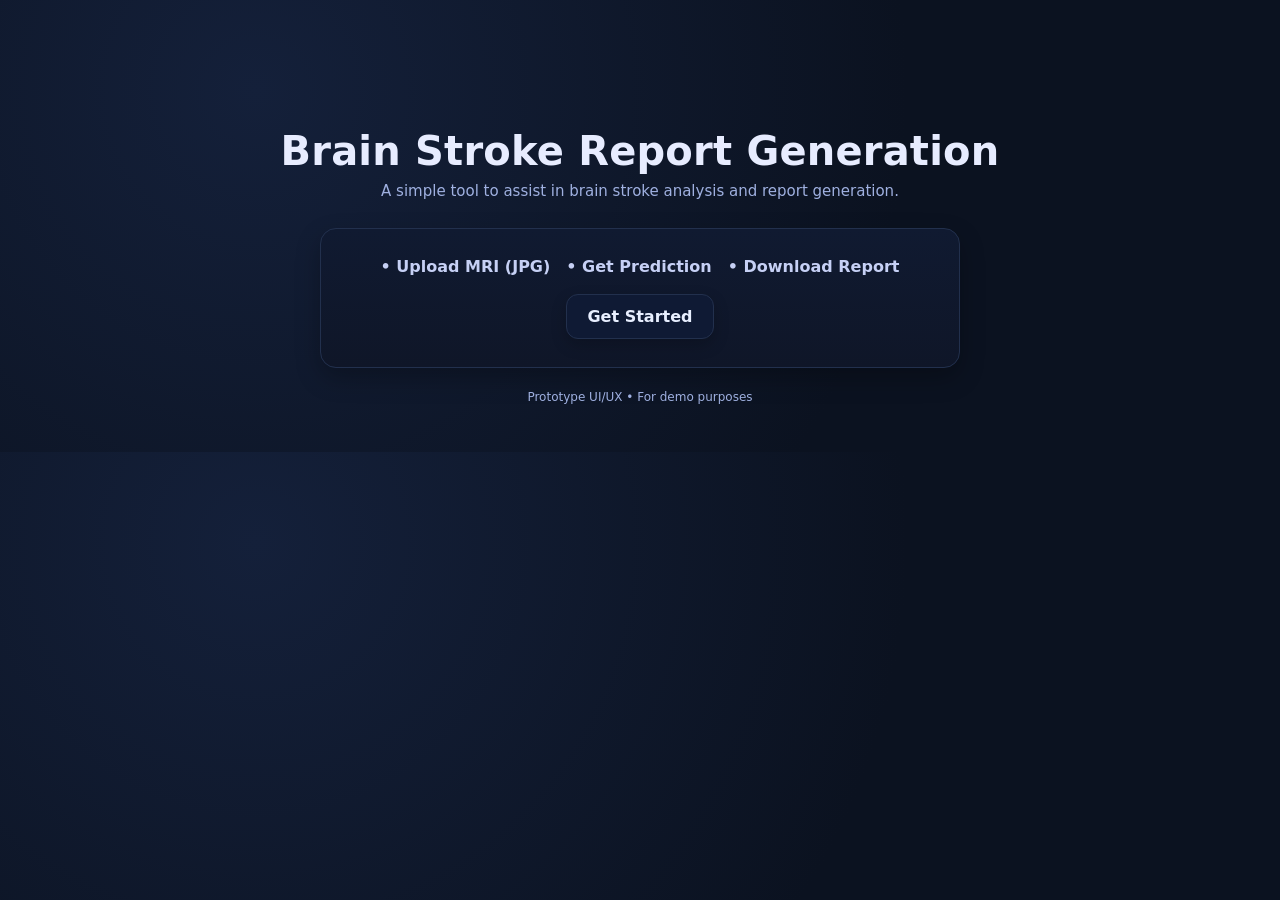
<file: frontend/index.html>
<!DOCTYPE html>
<html lang="en">
<head>
  <meta charset="UTF-8" />
  <meta name="viewport" content="width=device-width, initial-scale=1" />
  <title>Brain Stroke Report – Home</title>
  <link rel="stylesheet" href="style.css" />
</head>
<body>
  <div class="wrap landing-center">
    <header class="landing-header">
      <h1>Brain Stroke Report Generation</h1>
      <p class="landing-subtitle">
        A simple tool to assist in brain stroke analysis and report generation.
      </p>
    </header>

    <div class="landing-card">
      <div class="landing-bullets">
        <div>• Upload MRI (JPG)</div>
        <div>• Get Prediction</div>
        <div>• Download Report</div>
      </div>
      <a class="cta" href="report.html">Get Started</a>
    </div>

    <footer class="landing-footer">
      <span>Prototype UI/UX • For demo purposes</span>
    </footer>
  </div>
</body>
</html>
</file>
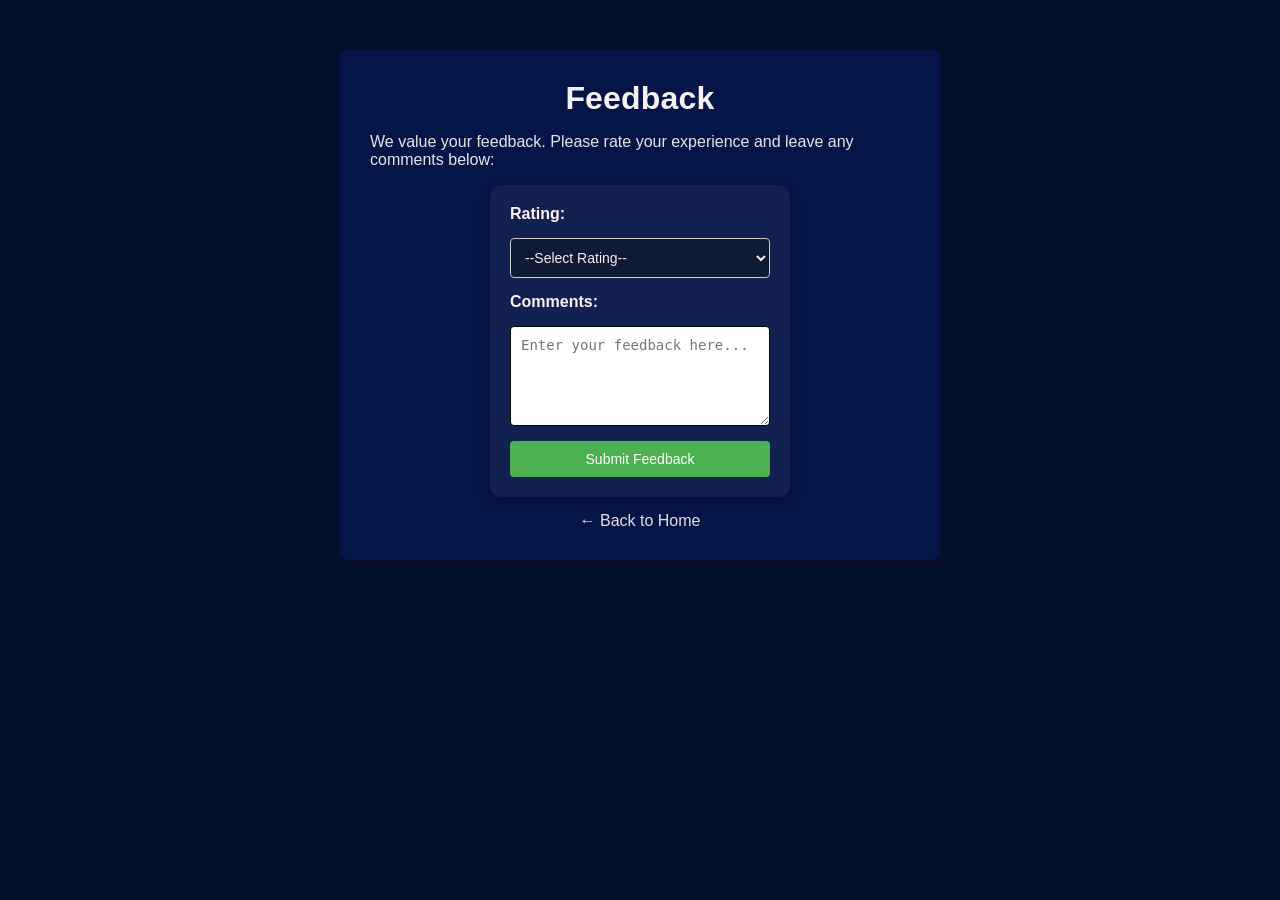
<file: frontend/feedback.html>
<!DOCTYPE html>
<html lang="en">
<head>
  <meta charset="UTF-8" />
  <meta name="viewport" content="width=device-width, initial-scale=1" />
  <title>Feedback - Brain Stroke Report</title>
  <link rel="stylesheet" href="style.css" />
  <style>
    body {
      font-family: Arial, sans-serif;
      background: #03122b;
      margin: 0;
      padding: 0;
    }
    .wrap {
      max-width: 600px;
      margin: 50px auto;
      background: #061547;
      padding: 30px;
      border-radius: 8px;
      box-shadow: 0 4px 10px rgb(13, 11, 50);
    }
    h1 {
      text-align: center;
      color: #f5f1f1;
    }
    form {
      display: flex;
      flex-direction: column;
      gap: 15px;
    }
    label {
      font-weight: bold;
      color: rgb(249, 243, 243);
    }
    textarea {
      resize: vertical;
      min-height: 100px;
      padding: 10px;
      font-size: 14px;
      border-radius: 4px;
      border: 1px solid #060606;
      color: rgb(3, 3, 3);
    }
    select, input[type="submit"] {
      padding: 10px;
      font-size: 14px;
      border-radius: 4px;
      border: 1px solid #ccc;
      cursor: pointer;
      color: rgb(245, 237, 237);
    }
    input[type="submit"] {
      background: #4CAF50;
      color: #fff;
      border: none;
      transition: 0.3s;
    }
    input[type="submit"]:hover {
      background: #45a049;
    }
    .back-link {
      margin-top: 15px;
      text-align: center;
    }
    .back-link a {
      color: #e7dfdf;
      text-decoration: none;
    }
    .back-link a:hover {
      text-decoration: underline;
    }
    p.heading-text {
      color: #e5e5e9;
      font-weight: 500;
    }
  </style>
</head>
<body>
  <div class="wrap">
    <h1>Feedback</h1>
    <p class="heading-text">
      We value your feedback. Please rate your experience and leave any comments below:
    </p>

    <form id="feedbackForm">
      <label for="rating">Rating:</label>
      <select id="rating" name="rating" required>
        <option value="">--Select Rating--</option>
        <option value="5">Excellent</option>
        <option value="4">Good</option>
        <option value="3">Average</option>
        <option value="2">Poor</option>
        <option value="1">Very Poor</option>
      </select>

      <label for="comments">Comments:</label>
      <textarea id="comments" name="comments" placeholder="Enter your feedback here..." required></textarea>

      <input type="submit" value="Submit Feedback" />
    </form>

    <div class="back-link">
      <a href="index.html">← Back to Home</a>
    </div>
  </div>

  <script>
    const feedbackForm = document.getElementById('feedbackForm');
    feedbackForm.addEventListener('submit', async (e) => {
      e.preventDefault();

      const rating = document.getElementById('rating').value;
      const comments = document.getElementById('comments').value;
      const patientId = localStorage.getItem('patient_id'); // Ensure this is set after login

      if (!patientId) {
        alert("You must be logged in to submit feedback.");
        return;
      }

      if (!comments) {
        alert("Please enter your comments.");
        return;
      }

      try {
        const response = await fetch('http://127.0.0.1:5000/submit_feedback', {
          method: 'POST',
          headers: { 'Content-Type': 'application/json' },
          body: JSON.stringify({
            patient_id: patientId,
            comments: comments,
            rating: rating
          })
        });

        const result = await response.json();

        if (response.ok) {
          alert(result.message || "Feedback submitted successfully!");
          feedbackForm.reset();
        } else {
          alert(result.error || "Failed to submit feedback.");
        }
      } catch (err) {
        alert("Error submitting feedback: " + err.message);
      }
    });
  </script>
</body>
</html>
</file>
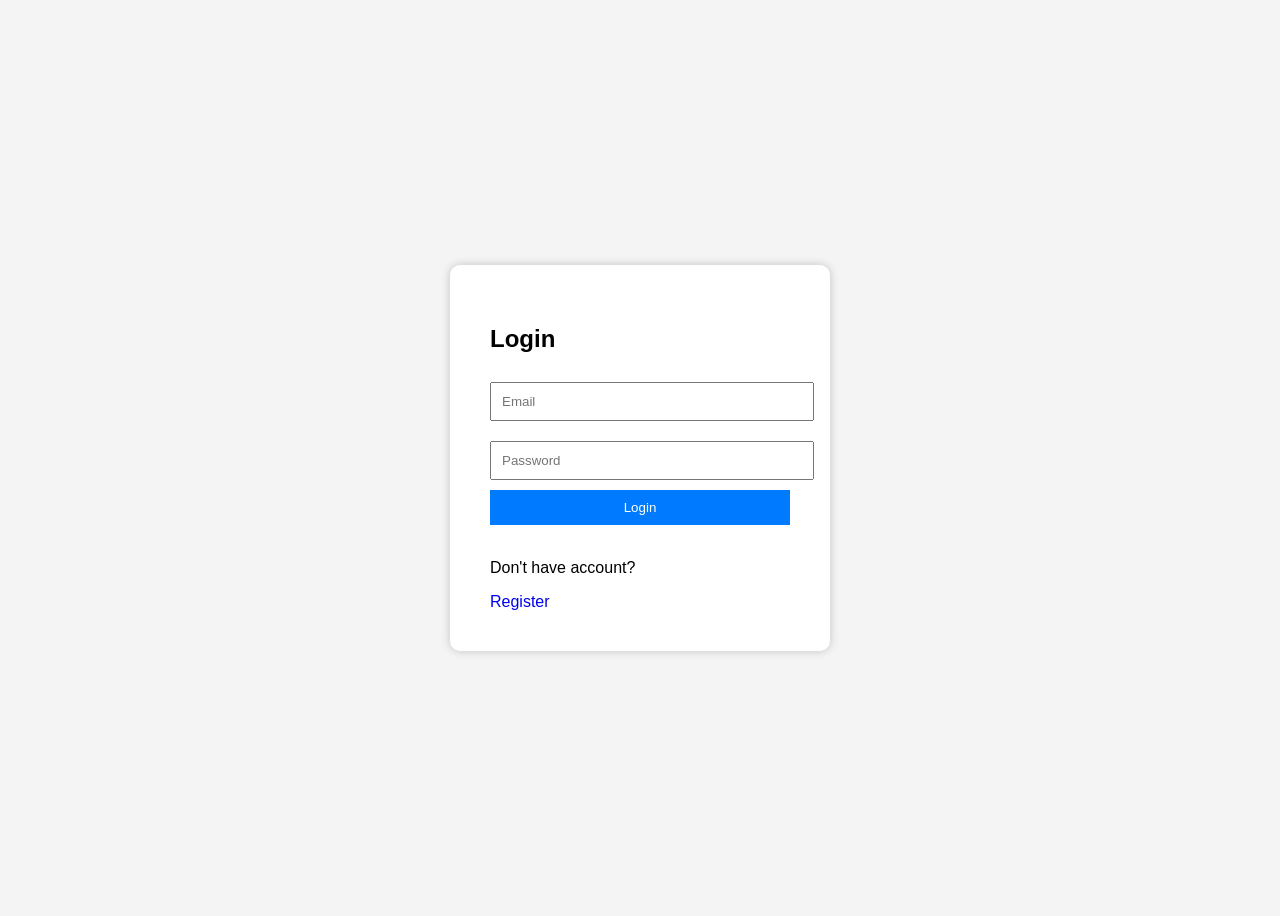
<file: frontend/login.html>
<!DOCTYPE html>
<html>

<head>
<title>Login</title>

<style>

body{
font-family:Arial;
background:#f4f4f4;
display:flex;
justify-content:center;
align-items:center;
height:100vh;
}

.container{
background:white;
padding:40px;
border-radius:10px;
width:300px;
box-shadow:0 0 10px rgba(0,0,0,0.2);
}

input{
width:100%;
padding:10px;
margin:10px 0;
}

button{
width:100%;
padding:10px;
background:#007BFF;
color:white;
border:none;
}

a{
text-decoration:none;
}

</style>

</head>

<body>

<div class="container">

<h2>Login</h2>

<form method="POST">

<input type="email" name="email" placeholder="Email" required>

<input type="password" name="password" placeholder="Password" required>

<button type="submit">Login</button>

</form>

<br>

<p>Don't have account?</p>

<a href="/register">Register</a>

</div>

</body>
</html>
</file>
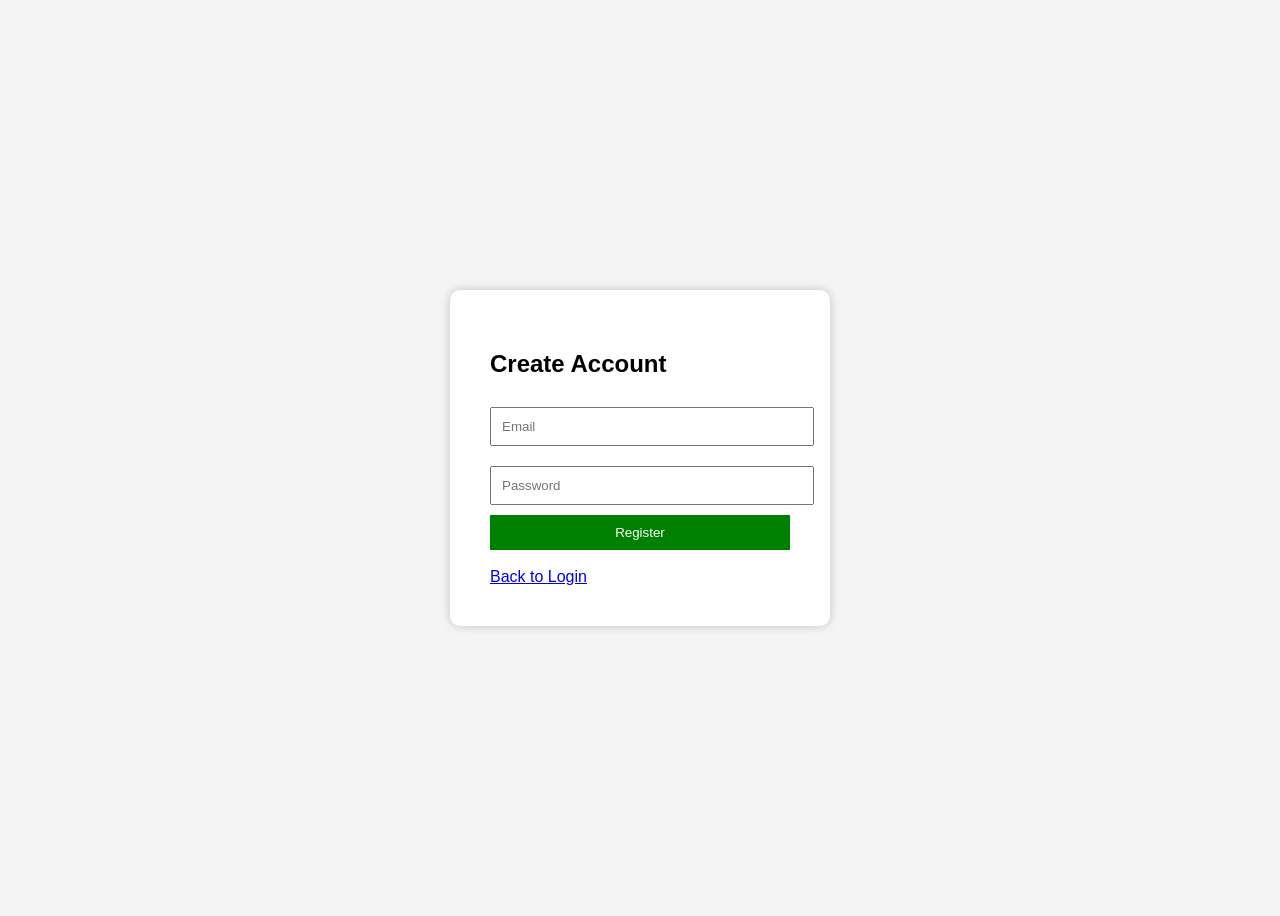
<file: frontend/register.html>
<!DOCTYPE html>
<html>

<head>

<title>Register</title>

<style>

body{
font-family:Arial;
background:#f4f4f4;
display:flex;
justify-content:center;
align-items:center;
height:100vh;
}

.container{
background:white;
padding:40px;
border-radius:10px;
width:300px;
box-shadow:0 0 10px rgba(0,0,0,0.2);
}

input{
width:100%;
padding:10px;
margin:10px 0;
}

button{
width:100%;
padding:10px;
background:green;
color:white;
border:none;
}

</style>

</head>

<body>

<div class="container">

<h2>Create Account</h2>

<form method="POST">

<input type="email" name="email" placeholder="Email" required>

<input type="password" name="password" placeholder="Password" required>

<button type="submit">Register</button>

</form>

<br>

<a href="/login">Back to Login</a>

</div>

</body>
</html>
</file>
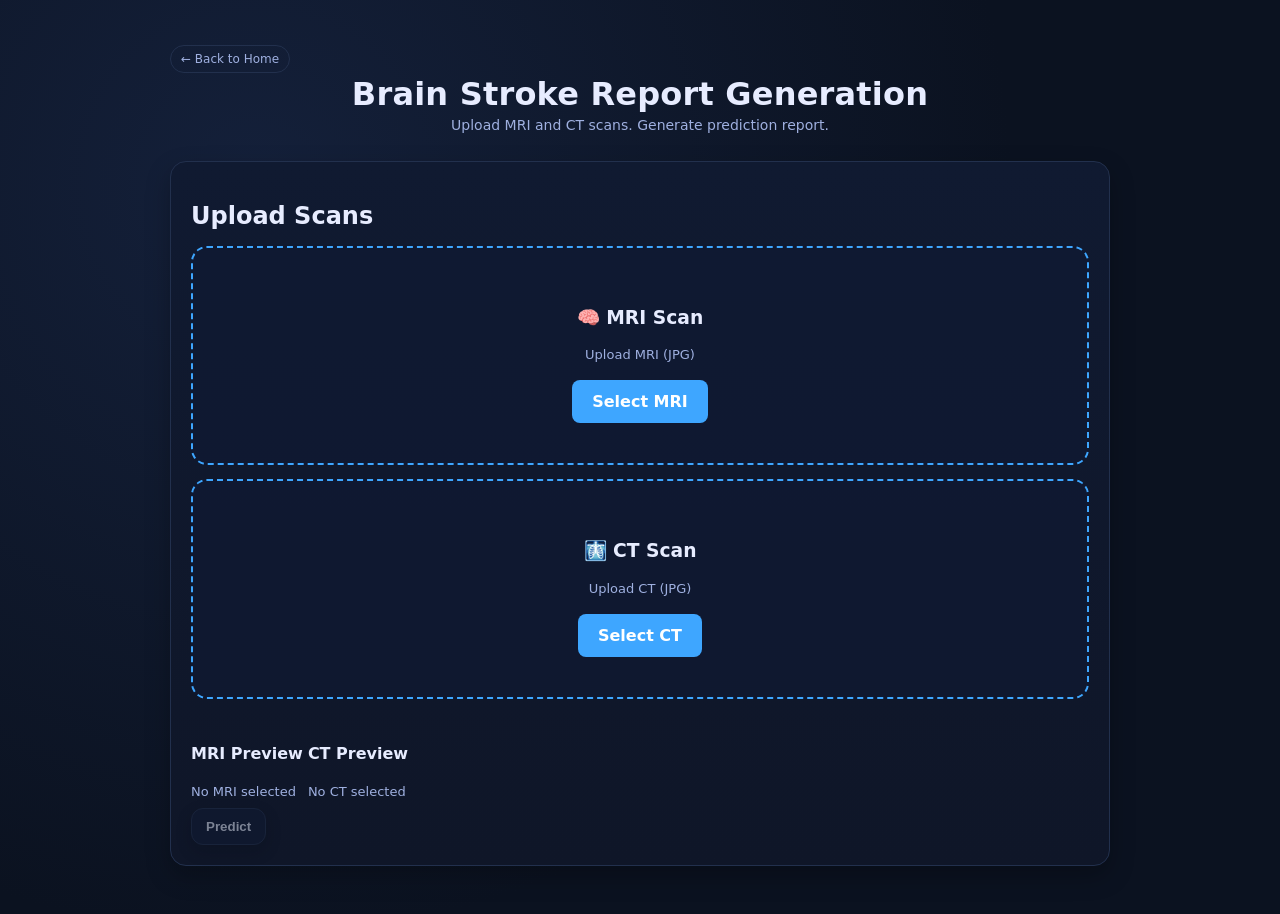
<file: frontend/report.html>
<!DOCTYPE html>
<html lang="en">
<head>
  <meta charset="UTF-8" />
  <meta name="viewport" content="width=device-width, initial-scale=1" />
  <title>Brain Stroke Report Generation</title>
  <link rel="stylesheet" href="style.css" />
</head>

<body>
  <div class="wrap">

    <nav class="mini-nav">
      <a href="index.html" class="mini-link">← Back to Home</a>
    </nav>

    <header>
      <h1>Brain Stroke Report Generation</h1>
      <div class="subtitle">Upload MRI and CT scans. Generate prediction report.</div>
    </header>

    <section class="card">

      <!-- Upload Section -->
      <h2 style="margin-bottom:16px;">Upload Scans</h2>

      <div class="upload-sections">

        <!-- MRI Upload -->
        <div class="upload-box">
          <h3>🧠 MRI Scan</h3>
          <p class="file-note">Upload MRI (JPG)</p>
          <label class="upload-btn">
            Select MRI
            <input id="mriInput" type="file" accept=".jpg,.jpeg" hidden />
          </label>
        </div>

        <!-- CT Upload -->
        <div class="upload-box">
          <h3>🩻 CT Scan</h3>
          <p class="file-note">Upload CT (JPG)</p>
          <label class="upload-btn">
            Select CT
            <input id="ctInput" type="file" accept=".jpg,.jpeg" hidden />
          </label>
        </div>

      </div>

      <!-- Preview Section -->
      <div class="content" style="margin-top:24px;">
        <!-- MRI Preview -->
        <div class="preview-wrap">
          <h4>MRI Preview</h4>
          <img id="mriPreview" class="preview" />
          <div id="mriEmpty" class="empty">No MRI selected</div>
        </div>

        <!-- CT Preview -->
        <div class="preview-wrap">
          <h4>CT Preview</h4>
          <img id="ctPreview" class="preview" />
          <div id="ctEmpty" class="empty">No CT selected</div>
        </div>
      </div>

        <!-- Actions -->
        <div class="actions">
          <button id="predictBtn" class="btn" disabled>
            Predict
          </button>

          <div class="loader" id="loader" style="display:none;">
            <div class="loader-bar"></div>
          </div>

          <div id="genState" class="report-status" style="display:none;">
            Report Generated
          </div>

          <button id="downloadBtn" class="btn" style="display:none;">
            Download Report
          </button>
        </div>
      </div>

    </section>
  </div>

  <script src="script.js"></script>

</body>
</html>
</file>
<file: frontend/style.css>
:root {
  --bg: #0b1220;
  --card: #121a2b;
  --muted: #c6d0f5;
  --muted-2: #9fb0e0;
  --accent: #3ea6ff;
  --accent-2: #2bd4a1;
  --border: #22304d;
  --shadow: 0 10px 25px rgba(0,0,0,.25);
  --radius: 16px;
}

* { box-sizing: border-box; }

body {
  margin: 0;
  font-family: ui-sans-serif, system-ui, -apple-system, Segoe UI, Roboto, Inter;

  background: radial-gradient(circle at 20% 20%, #14203a, #0b1220 60%);
  color: #e7ecff;
}


.wrap {
  max-width: 980px;
  margin: 48px auto;
  padding: 0 20px;
}

header {
  text-align: center;
  margin-bottom: 28px;
}

h1 {
  font-size: 32px;
  letter-spacing: 0.2px;
  margin: 0 0 4px;
}

.subtitle {
  font-size: 14px;
  color: var(--muted-2);
}

/* Card */
.card {
  background: linear-gradient(180deg, #101a31 0%, #0f1628 100%);
  border: 1px solid var(--border);
  border-radius: var(--radius);
  box-shadow: var(--shadow);
  padding: 20px;
}

/* Upload box */
.upload-box {
  border: 2px dashed var(--accent);
  border-radius: 16px;
  padding: 40px 20px;
  text-align: center;
  background: rgba(15,26,52,0.6);
  transition: border-color 0.2s ease, background 0.2s ease;
  cursor: pointer;
  margin-top: 14px;
}
.upload-box.dragover {
  border-color: var(--accent-2);
  background: rgba(30, 52, 94, 0.45);
}
.upload-icon { margin-bottom: 12px; }
.upload-text {
  font-size: 16px;
  color: #ffffff;
  margin-bottom: 10px;
}
.upload-text .browse {
  color: var(--accent);
  cursor: pointer;
  text-decoration: underline;
}
.file-note {
  font-size: 13px;
  color: var(--muted-2);
  margin: 0 0 18px;
}
.upload-btn {
  display: inline-block;
  background: var(--accent);
  color: #fff;
  padding: 12px 20px;
  border-radius: 8px;
  font-weight: 600;
  cursor: pointer;
  transition: background 0.2s ease;
}
.upload-btn:hover { background: #2d7fcc; }

/* Loading bar */
.progress {
  width: 100%;
  height: 10px;
  background: #0c1430;
  border: 1px solid var(--border);
  border-radius: 999px;
  overflow: hidden;
  display: none;
  margin-top: 16px;
}
.progress > .bar {
  width: 0%;
  height: 100%;
  background: linear-gradient(90deg, var(--accent), var(--accent-2));
  transition: width 0.2s ease;
}

/* Content below */
@media (min-width: 768px) {
.content {
  grid-template-columns: 1.1fr 0.9fr;
  align-items: start;
  }
}
.preview-wrap {
  position: relative;
  display: inline-block;
  max-width: 100%;
}
.preview {
  display: none;
  max-width: 100%;
  max-height: 70vh;
  object-fit: contain;
  border-radius: 14px;
  border: 1px solid var(--border);
  box-shadow: var(--shadow);
  background: #091021;
}
.empty {
  font-size: 13px;
  color: var(--muted-2);
}

/* Buttons + status */
.actions {
  display: flex;
  align-items: center;
  gap: 12px;
  margin-top: 8px;
  justify-content: flex-start;
}
.btn {
  border: 1px solid var(--border);
  background: #0f1a34;
  color: #e8efff;
  padding: 10px 14px;
  border-radius: 12px;
  cursor: pointer;
  font-weight: 600;
  transition: transform .06s ease, box-shadow .2s ease, border-color .2s ease;
  box-shadow: 0 6px 16px rgba(0,0,0,.2);
}
.btn:hover { transform: translateY(-1px); border-color: #476fc0; }
.btn:disabled { opacity: .5; cursor: not-allowed; transform: none; }

.success {
  display: none;
  align-items: center;
  gap: 10px;
  font-size: 14px;
  margin-top: 2px;
  color: #aee9cf;
}
.pill {
  display: inline-block;
  padding: 6px 10px;
  border-radius: 999px;
  background: rgba(43,212,161,.18);
  border: 1px solid rgba(43,212,161,.36);
  color: #ccfff0;
  font-weight: 600;
}

/* Landing page */
.landing-center {
  max-width: 880px;
  text-align: center;
  padding-top: 80px;
}
.landing-header h1 {
  font-size: 40px;
  margin-bottom: 8px;
}
.landing-subtitle {
  color: var(--muted-2);
  margin-top: 0;
  font-size: 15px;
}
.landing-card {
  margin: 28px auto 0;
  padding: 28px 24px;
  background: linear-gradient(180deg, #101a31 0%, #0f1628 100%);
  border: 1px solid var(--border);
  border-radius: var(--radius);
  box-shadow: var(--shadow);
  max-width: 640px;
}
.landing-bullets {
  display: flex;
  gap: 16px;
  justify-content: center;
  flex-wrap: wrap;
  color: var(--muted);
  margin-bottom: 18px;
  font-weight: 600;
}
.cta {
  display: inline-block;
  padding: 12px 20px;
  border-radius: 12px;
  background: #0f1a34;
  border: 1px solid var(--border);
  color: #e8efff;
  font-weight: 700;
  text-decoration: none;
  box-shadow: 0 6px 16px rgba(0,0,0,.2);
}
.cta:hover { transform: translateY(-1px); border-color: #476fc0; }
.landing-footer {
  margin-top: 22px;
  font-size: 12px;
  color: var(--muted-2);
}

/* Back link */
.mini-nav { margin-bottom: 8px; }
.mini-link {
  font-size: 12px;
  color: var(--muted-2);
  text-decoration: none;
  border: 1px solid var(--border);
  padding: 6px 10px;
  border-radius: 999px;
}
/* Form container */
form {
  display: flex;
  flex-direction: column;
  gap: 12px;  /* spacing between fields */
  width: 300px;
  margin: 0 auto;  /* center form */
  background: rgba(255, 255, 255, 0.05);
  padding: 20px;
  border-radius: 12px;
  box-shadow: 0 4px 12px rgba(0,0,0,0.3);
}

/* Input fields */
input, select {
  padding: 10px;
  border-radius: 8px;
  border: 1px solid var(--border);
  background: #0f1a34;
  color: #e8efff;
  font-size: 14px;
  outline: none;
}

input:focus, select:focus {
  border-color: var(--accent);
}
.mini-link:hover { border-color: #476fc0; }

/* Auth Pages White Inputs */
.auth-page input,
.auth-page select {
  background: #ffffff;
  color: #111827;
  border: 1px solid #d1d5db;
}

.auth-page input:focus,
.auth-page select:focus {
  border-color: var(--accent);
  box-shadow: 0 0 0 3px rgba(62,166,255,0.25);
}

/* Auth page centering */
.auth-page {
  display: flex;
  justify-content: center;
  align-items: center;
  min-height: 100vh;
}

.auth-page .container {
  background: linear-gradient(180deg, #09121c 100%);
  border: 1px solid var(--border);
  box-shadow: var(--shadow);
  border-radius: var(--radius);
  padding: 30px;
  width: 100%;
  max-width: 380px;
}

/* Loader beside predict */
.loader {
  width: 120px;
  height: 8px;
  background: #0c1430;
  border-radius: 999px;
  overflow: hidden;
}

.loader-bar {
  width: 0%;
  height: 100%;
  background: linear-gradient(90deg, var(--accent), var(--accent-2));
  animation: loading 2s linear forwards;
}

@keyframes loading {
  from { width: 0%; }
  to { width: 100%; }
}

/* Report generated status */
.report-status {
  padding: 8px 14px;
  background: rgba(0,0,0,0.5);
  border: 1px solid rgba(43,212,161,0.4);
  border-radius: 10px;
  color: #ccfff0;
  font-weight: 600;
}
</file>
